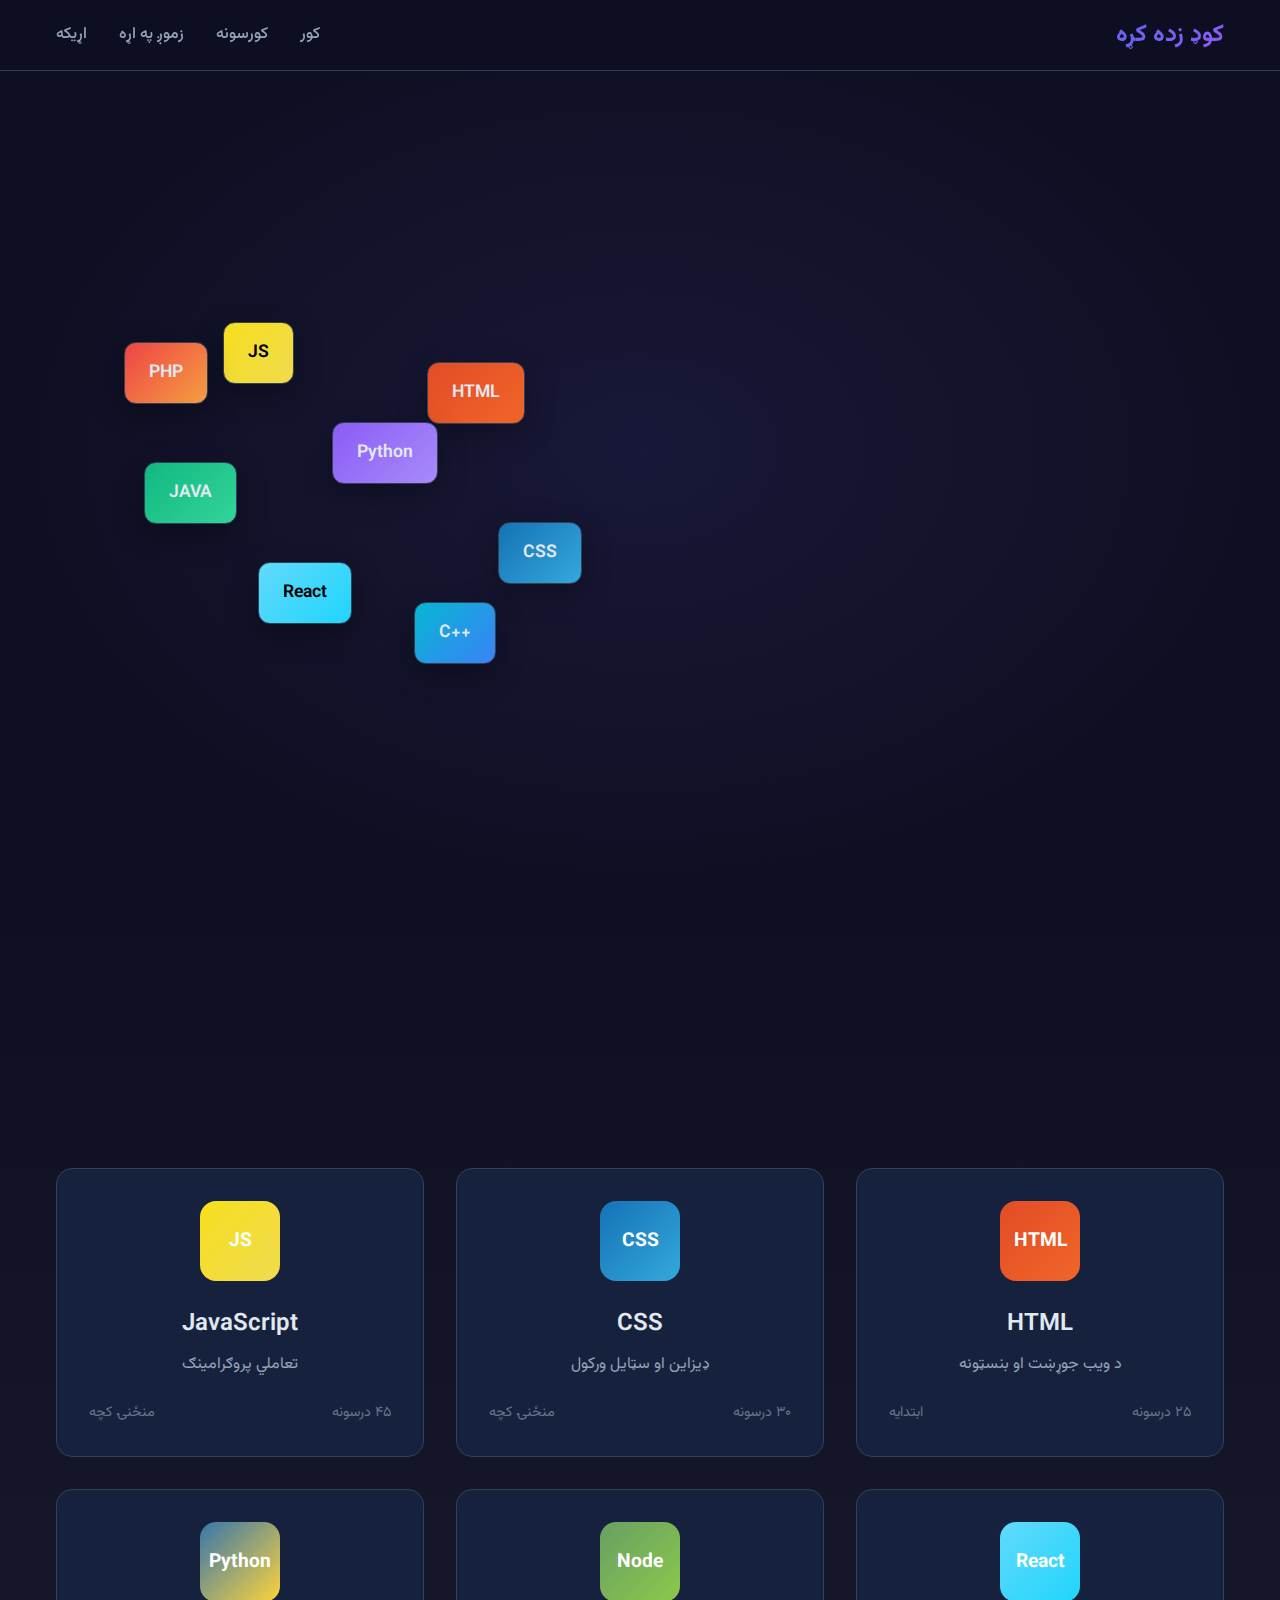
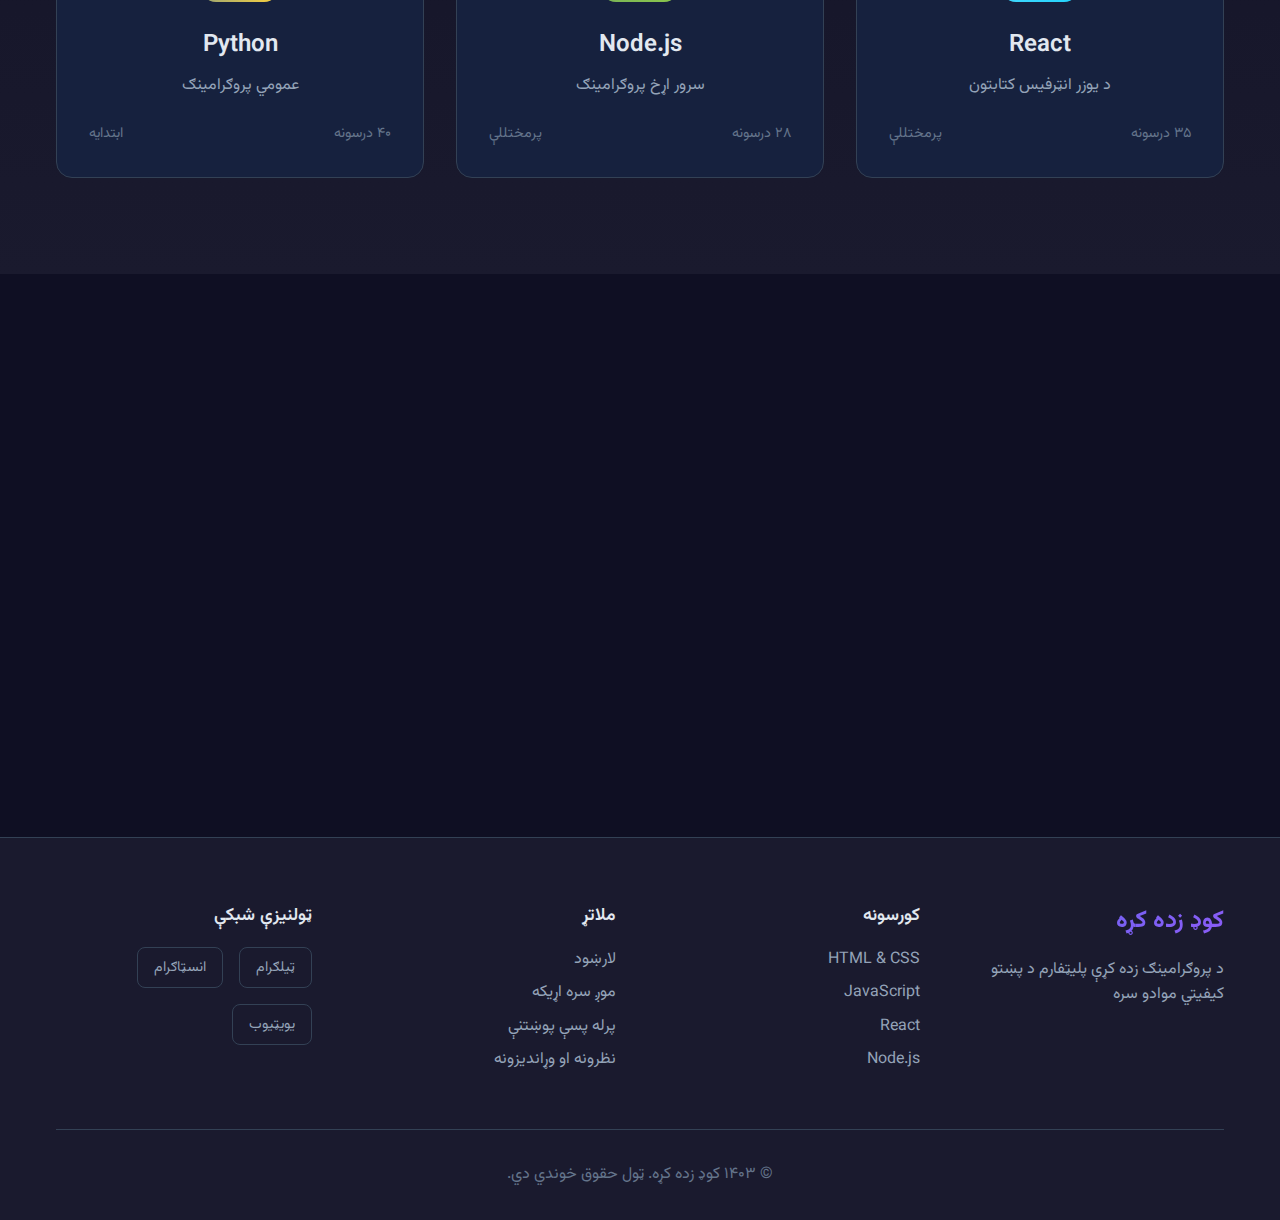
<file: index.html>
<!DOCTYPE html>
<html lang="ps" dir="rtl">
  <head>
    <meta charset="UTF-8" />
    <meta name="viewport" content="width=device-width, initial-scale=1.0" />
    <title>د پروګرامینګ زده کړې پلیټفارم</title>
    <link rel="stylesheet" href="styles.css" />
    <link
      href="https://fonts.googleapis.com/css2?family=Vazirmatn:wght@300;400;500;600;700&display=swap"
      rel="stylesheet"
    />
  </head>
  <body>
    <!-- Header -->
    <header class="header">
      <nav class="nav">
        <div class="nav-brand">
          <h2 class="brand-title">کوډ زده کړه</h2>
        </div>
        <div class="nav-links">
          <a href="#" class="nav-link">کور</a>
          <a href="#" class="nav-link">کورسونه</a>
          <a href="#" class="nav-link">زموږ په اړه</a>
          <a href="#" class="nav-link">اړیکه</a>
        </div>
        <button class="mobile-menu-btn" id="mobileMenuBtn">
          <span></span>
          <span></span>
          <span></span>
        </button>
      </nav>
    </header>

    <!-- Hero Section -->
    <section class="hero">
      <div class="hero-content">
        <h1 class="hero-title fade-in">
          د پروګرامینګ زده کړه
          <span class="highlight">اسانه او عصري</span>
        </h1>
        <p class="hero-subtitle fade-in">
          د غوره تعلیمي موادو سره، خپلې پروګرامینګ وړتیاوې لوړ کړئ
        </p>
        <div class="search-container fade-in">
          <input
            type="text"
            class="search-input"
            placeholder="موضوع یا کورس ولټوئ..."
          />
          <button class="search-btn">
            <svg
              width="20"
              height="20"
              viewBox="0 0 24 24"
              fill="none"
              stroke="currentColor"
              stroke-width="2"
            >
              <circle cx="11" cy="11" r="8"></circle>
              <path d="m21 21-4.35-4.35"></path>
            </svg>
          </button>
        </div>
      </div>
      <div class="hero-visual">
        <div class="floating-card card-1">HTML</div>
        <div class="floating-card card-2">CSS</div>
        <div class="floating-card card-3">JS</div>
        <div class="floating-card card-4">React</div>
        <div class="floating-card card-5">Python</div>
        <div class="floating-card card-6">++C</div>
        <div class="floating-card card-7">JAVA</div>
        <div class="floating-card card-8">PHP</div>
      </div>
    </section>

    <!-- Subjects Section -->
    <section class="subjects">
      <div class="container">
        <h2 class="section-title fade-in">د زده کړې موضوعات</h2>
        <p class="section-subtitle fade-in">
          خپله خوښه موضوع انتخاب کړئ
        </p>

        <div class="subjects-grid" id="subjectsGrid">
          <div class="subject-card" data-subject="html">
            <div class="card-icon">
              <div class="icon-html">HTML</div>
            </div>
            <h3 class="card-title">HTML</h3>
            <p class="card-description">د ویب جوړښت او بنسټونه</p>
            <div class="card-stats">
              <span>۲۵ درسونه</span>
              <span>ابتدایه</span>
            </div>
          </div>

          <div class="subject-card" data-subject="css">
            <div class="card-icon">
              <div class="icon-css">CSS</div>
            </div>
            <h3 class="card-title">CSS</h3>
            <p class="card-description">ډیزاین او سټایل ورکول</p>
            <div class="card-stats">
              <span>۳۰ درسونه</span>
              <span>منځنۍ کچه</span>
            </div>
          </div>

          <div class="subject-card" data-subject="javascript">
            <div class="card-icon">
              <div class="icon-js">JS</div>
            </div>
            <h3 class="card-title">JavaScript</h3>
            <p class="card-description">تعاملي پروګرامینګ</p>
            <div class="card-stats">
              <span>۴۵ درسونه</span>
              <span>منځنۍ کچه</span>
            </div>
          </div>

          <div class="subject-card" data-subject="react">
            <div class="card-icon">
              <div class="icon-react">React</div>
            </div>
            <h3 class="card-title">React</h3>
            <p class="card-description">د یوزر انټرفیس کتابتون</p>
            <div class="card-stats">
              <span>۳۵ درسونه</span>
              <span>پرمختللې</span>
            </div>
          </div>

          <div class="subject-card" data-subject="nodejs">
            <div class="card-icon">
              <div class="icon-node">Node</div>
            </div>
            <h3 class="card-title">Node.js</h3>
            <p class="card-description">سرور اړخ پروګرامینګ</p>
            <div class="card-stats">
              <span>۲۸ درسونه</span>
              <span>پرمختللې</span>
            </div>
          </div>

          <div class="subject-card" data-subject="python">
            <div class="card-icon">
              <div class="icon-python">Python</div>
            </div>
            <h3 class="card-title">Python</h3>
            <p class="card-description">عمومي پروګرامینګ</p>
            <div class="card-stats">
              <span>۴۰ درسونه</span>
              <span>ابتدایه</span>
            </div>
          </div>
        </div>
      </div>
    </section>

    <!-- Features Section -->
    <section class="features">
      <div class="container">
        <h2 class="section-title fade-in">ولې کوډ زده کړه؟</h2>
        <div class="features-grid">
          <div class="feature-card fade-in">
            <div class="feature-icon">📱</div>
            <h3>ریسپانسیو ډیزاین</h3>
            <p>په هر وسیله کې په اسانه زده کړه وکړئ</p>
          </div>
          <div class="feature-card fade-in">
            <div class="feature-icon">🌙</div>
            <h3>تیاره حالت</h3>
            <p>د شپې آرام چاپیریال لپاره</p>
          </div>
          <div class="feature-card fade-in">
            <div class="feature-icon">⚡</div>
            <h3>چټک زده کړه</h3>
            <p>لنډ او ګټور مواد</p>
          </div>
          <div class="feature-card fade-in">
            <div class="feature-icon">🎯</div>
            <h3>هدفمند</h3>
            <p>شخصي زده کړې لاره</p>
          </div>
        </div>
      </div>
    </section>

    <!-- Footer -->
    <footer class="footer">
      <div class="container">
        <div class="footer-content">
          <div class="footer-section">
            <h3 class="footer-title">کوډ زده کړه</h3>
            <p class="footer-description">
              د پروګرامینګ زده کړې پلیټفارم د پښتو کیفیتي موادو سره
            </p>
          </div>
          <div class="footer-section">
            <h4 class="footer-heading">کورسونه</h4>
            <ul class="footer-links">
              <li><a href="#">HTML & CSS</a></li>
              <li><a href="#">JavaScript</a></li>
              <li><a href="#">React</a></li>
              <li><a href="#">Node.js</a></li>
            </ul>
          </div>
          <div class="footer-section">
            <h4 class="footer-heading">ملاتړ</h4>
            <ul class="footer-links">
              <li><a href="#">لارښود</a></li>
              <li><a href="#">موږ سره اړیکه</a></li>
              <li><a href="#">پرله پسې پوښتنې</a></li>
              <li><a href="#">نظرونه او وړاندیزونه</a></li>
            </ul>
          </div>
          <div class="footer-section">
            <h4 class="footer-heading">ټولنیزې شبکې</h4>
            <div class="social-links">
              <a href="#" class="social-link">ټیلګرام</a>
              <a href="#" class="social-link">انسټاګرام</a>
              <a href="#" class="social-link">یویټیوب</a>
            </div>
          </div>
        </div>
        <div class="footer-bottom">
          <p>&copy; ۱۴۰۳ کوډ زده کړه. ټول حقوق خوندي دي.</p>
        </div>
      </div>
    </footer>

    <script src="script.js"></script>
  </body>
</html>
</file>
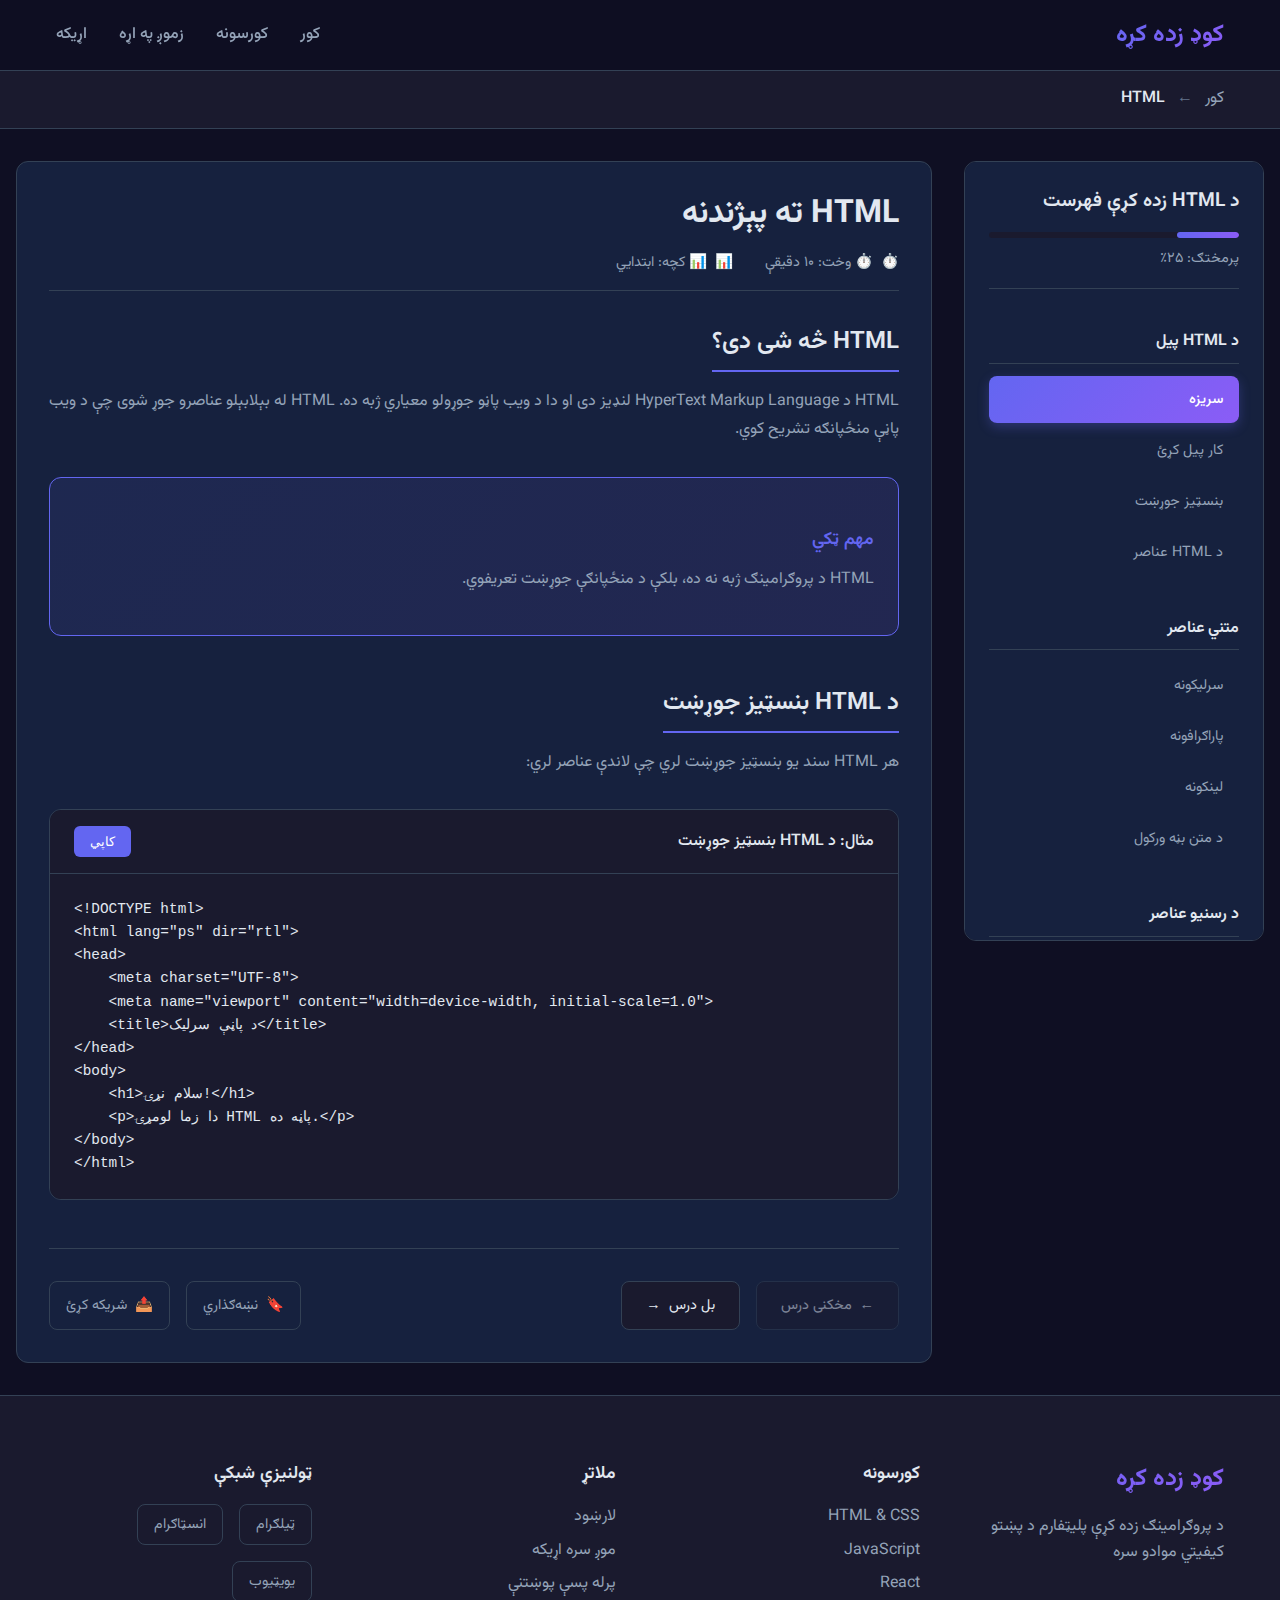
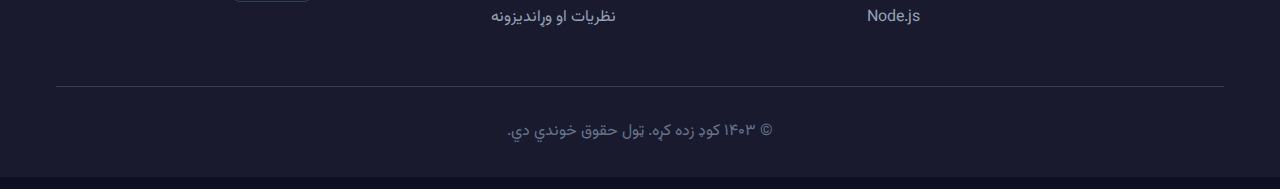
<file: subject.html>
<!DOCTYPE html>
<html lang="ps" dir="rtl">
<head>
    <meta charset="UTF-8">
    <meta name="viewport" content="width=device-width, initial-scale=1.0">
    <title>HTML زده کړه - کوډ زده کړه</title>
    <link rel="stylesheet" href="styles.css">
    <link rel="stylesheet" href="subject-styles.css">
    <link href="https://fonts.googleapis.com/css2?family=Vazirmatn:wght@300;400;500;600;700&display=swap" rel="stylesheet">
</head>
<body>
    <!-- Header -->
    <header class="header">
        <nav class="nav">
            <div class="nav-brand">
                <h2 class="brand-title">کوډ زده کړه</h2>
            </div>
            <div class="nav-links">
                <a href="index.html" class="nav-link">کور</a>
                <a href="#" class="nav-link">کورسونه</a>
                <a href="#" class="nav-link">زموږ په اړه</a>
                <a href="#" class="nav-link">اړیکه</a>
            </div>
            <button class="mobile-menu-btn" id="mobileMenuBtn">
                <span></span>
                <span></span>
                <span></span>
            </button>
        </nav>
    </header>

    <!-- Breadcrumb -->
    <div class="breadcrumb">
        <div class="container">
            <a href="index.html" class="breadcrumb-link">کور</a>
            <span class="breadcrumb-separator">←</span>
            <span class="breadcrumb-current" id="currentSubject">HTML</span>
        </div>
    </div>

    <!-- Main Content -->
    <main class="main-content">
        <div class="content-container">
            <!-- Right Sidebar -->
            <aside class="sidebar">
                <div class="sidebar-header">
                    <h3 class="sidebar-title" id="sidebarTitle">د HTML زده کړې فهرست</h3>
                    <div class="progress-bar">
                        <div class="progress-fill" style="width: 25%"></div>
                    </div>
                    <span class="progress-text">پرمختګ: ۲۵٪</span>
                </div>
                
                <nav class="sidebar-nav" id="sidebarNav">
                    <!-- HTML Topics -->
                    <div class="nav-section" data-subject="html">
                        <div class="nav-group">
                            <h4 class="nav-group-title">د HTML پیل</h4>
                            <ul class="nav-list">
                                <li><a href="#" class="nav-item active" data-topic="introduction">سریزه</a></li>
                                <li><a href="#" class="nav-item" data-topic="getting-started">کار پیل کړئ</a></li>
                                <li><a href="#" class="nav-item" data-topic="basic-structure">بنسټیز جوړښت</a></li>
                                <li><a href="#" class="nav-item" data-topic="elements">د HTML عناصر</a></li>
                            </ul>
                        </div>
                        
                        <div class="nav-group">
                            <h4 class="nav-group-title">متني عناصر</h4>
                            <ul class="nav-list">
                                <li><a href="#" class="nav-item" data-topic="headings">سرلیکونه</a></li>
                                <li><a href="#" class="nav-item" data-topic="paragraphs">پاراګرافونه</a></li>
                                <li><a href="#" class="nav-item" data-topic="links">لینکونه</a></li>
                                <li><a href="#" class="nav-item" data-topic="formatting">د متن بڼه ورکول</a></li>
                            </ul>
                        </div>
                        
                        <div class="nav-group">
                            <h4 class="nav-group-title">د رسنیو عناصر</h4>
                            <ul class="nav-list">
                                <li><a href="#" class="nav-item" data-topic="images">انځورونه</a></li>
                                <li><a href="#" class="nav-item" data-topic="audio">غږ</a></li>
                                <li><a href="#" class="nav-item" data-topic="video">ویډیو</a></li>
                            </ul>
                        </div>
                        
                        <div class="nav-group">
                            <h4 class="nav-group-title">جدولونه او فورمونه</h4>
                            <ul class="nav-list">
                                <li><a href="#" class="nav-item" data-topic="tables">جدولونه</a></li>
                                <li><a href="#" class="nav-item" data-topic="forms">فورمونه</a></li>
                                <li><a href="#" class="nav-item" data-topic="input-types">د ننوت ډولونه</a></li>
                                <li><a href="#" class="nav-item" data-topic="buttons">تڼۍ</a></li>
                            </ul>
                        </div>
                        
                        <div class="nav-group">
                            <h4 class="nav-group-title">پرمختللې موضوعات</h4>
                            <ul class="nav-list">
                                <li><a href="#" class="nav-item" data-topic="semantic">سمانټیک HTML</a></li>
                                <li><a href="#" class="nav-item" data-topic="accessibility">لاس رسی</a></li>
                                <li><a href="#" class="nav-item" data-topic="best-practices">غوره کړنلارې</a></li>
                            </ul>
                        </div>
                    </div>
                </nav>
            </aside>

            <!-- Content Area -->
            <div class="content-area">
                <article class="lesson-content" id="lessonContent">
                    <header class="lesson-header">
                        <h1 class="lesson-title" id="lessonTitle">HTML ته پېژندنه</h1>
                        <div class="lesson-meta">
                            <span class="lesson-duration">وخت: ۱۰ دقیقې</span>
                            <span class="lesson-level">کچه: ابتدایي</span>
                        </div>
                    </header>

                    <div class="lesson-body">
                        <section class="content-section">
                            <h2>HTML څه شی دی؟</h2>
                            <p>
                                HTML د HyperText Markup Language لنډیز دی او دا د ویب پاڼو جوړولو معیاري ژبه ده.
                                HTML له بېلابېلو عناصرو جوړ شوی چې د ویب پاڼې منځپانګه تشریح کوي.
                            </p>
                            
                            <div class="info-box">
                                <h3>مهم ټکي</h3>
                                <p>HTML د پروګرامینګ ژبه نه ده، بلکې د منځپانګې جوړښت تعریفوي.</p>
                            </div>
                        </section>

                        <section class="content-section">
                            <h2>د HTML بنسټیز جوړښت</h2>
                            <p>هر HTML سند یو بنسټیز جوړښت لري چې لاندې عناصر لري:</p>
                            
                            <div class="code-example">
                                <div class="code-header">
                                    <span class="code-title">مثال: د HTML بنسټیز جوړښت</span>
                                    <button class="copy-btn" onclick="copyCode(this)">کاپي</button>
                                </div>
                                <pre class="code-block"><code>&lt;!DOCTYPE html&gt;
&lt;html lang="ps" dir="rtl"&gt;
&lt;head&gt;
    &lt;meta charset="UTF-8"&gt;
    &lt;meta name="viewport" content="width=device-width, initial-scale=1.0"&gt;
    &lt;title&gt;د پاڼې سرلیک&lt;/title&gt;
&lt;/head&gt;
&lt;body&gt;
    &lt;h1&gt;سلام نړۍ!&lt;/h1&gt;
    &lt;p&gt;دا زما لومړۍ HTML پاڼه ده.&lt;/p&gt;
&lt;/body&gt;
&lt;/html&gt;</code></pre>
                            </div>
                        </section>
                    </div>

                    <footer class="lesson-footer">
                        <div class="lesson-navigation">
                            <button class="nav-btn prev-btn" disabled>
                                <span>←</span>
                                مخکنی درس
                            </button>
                            <button class="nav-btn next-btn" onclick="nextLesson()">
                                بل درس
                                <span>→</span>
                            </button>
                        </div>
                        
                        <div class="lesson-actions">
                            <button class="action-btn bookmark-btn">
                                <span>🔖</span>
                                نښه‌ګذاري
                            </button>
                            <button class="action-btn share-btn">
                                <span>📤</span>
                                شریکه کړئ
                            </button>
                        </div>
                    </footer>
                </article>
            </div>
        </div>
    </main>

    <!-- Footer -->
    <footer class="footer">
        <div class="container">
            <div class="footer-content">
                <div class="footer-section">
                    <h3 class="footer-title">کوډ زده کړه</h3>
                    <p class="footer-description">
                        د پروګرامینګ زده کړې پلیټفارم د پښتو کیفیتي موادو سره
                    </p>
                </div>
                <div class="footer-section">
                    <h4 class="footer-heading">کورسونه</h4>
                    <ul class="footer-links">
                        <li><a href="#">HTML & CSS</a></li>
                        <li><a href="#">JavaScript</a></li>
                        <li><a href="#">React</a></li>
                        <li><a href="#">Node.js</a></li>
                    </ul>
                </div>
                <div class="footer-section">
                    <h4 class="footer-heading">ملاتړ</h4>
                    <ul class="footer-links">
                        <li><a href="#">لارښود</a></li>
                        <li><a href="#">موږ سره اړیکه</a></li>
                        <li><a href="#">پرله پسې پوښتنې</a></li>
                        <li><a href="#">نظریات او وړاندیزونه</a></li>
                    </ul>
                </div>
                <div class="footer-section">
                    <h4 class="footer-heading">ټولنیزې شبکې</h4>
                    <div class="social-links">
                        <a href="#" class="social-link">ټیلګرام</a>
                        <a href="#" class="social-link">انسټاګرام</a>
                        <a href="#" class="social-link">یویټیوب</a>
                    </div>
                </div>
            </div>
            <div class="footer-bottom">
                <p>&copy; ۱۴۰۳ کوډ زده کړه. ټول حقوق خوندي دي.</p>
            </div>
        </div>
    </footer>

    <script src="script.js"></script>
    <script src="subject-script.js"></script>
</body>
</html>
</file>
<file: subject-styles.css>
/* Subject Page Specific Styles */

/* Breadcrumb */
.breadcrumb {
  background: var(--bg-secondary);
  border-bottom: 1px solid var(--border-color);
  padding: 1rem 0;
  margin-top: 70px;
}

.breadcrumb-link {
  color: var(--text-secondary);
  text-decoration: none;
  transition: color 0.3s ease;
}

.breadcrumb-link:hover {
  color: var(--primary-color);
}

.breadcrumb-separator {
  margin: 0 0.5rem;
  color: var(--text-muted);
}

.breadcrumb-current {
  color: var(--text-primary);
  font-weight: 500;
}

/* Main Content Layout */
.main-content {
  min-height: calc(100vh - 140px);
  background: var(--bg-primary);
}

.content-container {
  max-width: 1400px;
  margin: 0 auto;
  display: grid;
  grid-template-columns: 300px 1fr;
  gap: 2rem;
  padding: 2rem 1rem;
}

/* Sidebar Styles */
.sidebar {
  background: var(--bg-card);
  border: 1px solid var(--border-color);
  border-radius: 12px;
  padding: 1.5rem;
  height: fit-content;
  position: sticky;
  top: 100px;
  max-height: calc(100vh - 120px);
  overflow-y: auto;
}

.sidebar-header {
  margin-bottom: 2rem;
  padding-bottom: 1rem;
  border-bottom: 1px solid var(--border-color);
}

.sidebar-title {
  font-size: 1.2rem;
  font-weight: 600;
  margin-bottom: 1rem;
  color: var(--text-primary);
}

.progress-bar {
  width: 100%;
  height: 6px;
  background: var(--bg-secondary);
  border-radius: 3px;
  overflow: hidden;
  margin-bottom: 0.5rem;
}

.progress-fill {
  height: 100%;
  background: linear-gradient(90deg, var(--primary-color), var(--secondary-color));
  border-radius: 3px;
  transition: width 0.3s ease;
}

.progress-text {
  font-size: 0.9rem;
  color: var(--text-secondary);
}

/* Navigation Styles */
.sidebar-nav {
  direction: rtl;
}

.nav-group {
  margin-bottom: 2rem;
}

.nav-group-title {
  font-size: 1rem;
  font-weight: 600;
  color: var(--text-primary);
  margin-bottom: 0.75rem;
  padding: 0.5rem 0;
  border-bottom: 1px solid var(--border-color);
}

.nav-list {
  list-style: none;
  padding: 0;
}

.nav-list li {
  margin-bottom: 0.25rem;
}

.nav-item {
  display: block;
  padding: 0.75rem 1rem;
  color: var(--text-secondary);
  text-decoration: none;
  border-radius: 8px;
  transition: all 0.3s ease;
  font-size: 0.9rem;
  position: relative;
}

.nav-item:hover {
  background: var(--bg-secondary);
  color: var(--text-primary);
  transform: translateX(-2px);
}

.nav-item.active {
  background: linear-gradient(135deg, var(--primary-color), var(--secondary-color));
  color: white;
  font-weight: 500;
  box-shadow: 0 4px 12px var(--glow-color);
}

.nav-item.completed::after {
  content: "✓";
  position: absolute;
  left: 0.5rem;
  color: var(--success-color);
  font-weight: bold;
}

/* Content Area */
.content-area {
  background: var(--bg-card);
  border: 1px solid var(--border-color);
  border-radius: 12px;
  overflow: hidden;
}

.lesson-content {
  padding: 2rem;
}

.lesson-header {
  margin-bottom: 2rem;
  padding-bottom: 1rem;
  border-bottom: 1px solid var(--border-color);
}

.lesson-title {
  font-size: 2rem;
  font-weight: 700;
  color: var(--text-primary);
  margin-bottom: 1rem;
  line-height: 1.3;
}

.lesson-meta {
  display: flex;
  gap: 2rem;
  font-size: 0.9rem;
  color: var(--text-secondary);
}

.lesson-duration,
.lesson-level {
  display: flex;
  align-items: center;
  gap: 0.5rem;
}

.lesson-duration::before {
  content: "⏱️";
}

.lesson-level::before {
  content: "📊";
}

/* Content Sections */
.content-section {
  margin-bottom: 3rem;
}

.content-section h2 {
  font-size: 1.5rem;
  font-weight: 600;
  color: var(--text-primary);
  margin-bottom: 1rem;
  padding-bottom: 0.5rem;
  border-bottom: 2px solid var(--primary-color);
  display: inline-block;
}

.content-section h3 {
  font-size: 1.2rem;
  font-weight: 600;
  color: var(--text-primary);
  margin: 1.5rem 0 0.75rem;
}

.content-section p {
  line-height: 1.8;
  color: var(--text-secondary);
  margin-bottom: 1rem;
}

/* Info Boxes */
.info-box {
  background: linear-gradient(135deg, rgba(99, 102, 241, 0.1), rgba(139, 92, 246, 0.1));
  border: 1px solid var(--primary-color);
  border-radius: 12px;
  padding: 1.5rem;
  margin: 2rem 0;
}

.info-box h3 {
  color: var(--primary-color);
  margin-bottom: 0.75rem;
  font-size: 1.1rem;
}

.exercise-box {
  background: linear-gradient(135deg, rgba(16, 185, 129, 0.1), rgba(6, 182, 212, 0.1));
  border: 1px solid var(--success-color);
  border-radius: 12px;
  padding: 1.5rem;
  margin: 2rem 0;
}

.exercise-box h3 {
  color: var(--success-color);
  margin-bottom: 0.75rem;
  font-size: 1.1rem;
}

/* Code Examples */
.code-example {
  margin: 2rem 0;
  border-radius: 12px;
  overflow: hidden;
  border: 1px solid var(--border-color);
}

.code-header {
  background: var(--bg-secondary);
  padding: 1rem 1.5rem;
  display: flex;
  justify-content: space-between;
  align-items: center;
  border-bottom: 1px solid var(--border-color);
}

.code-title {
  font-weight: 500;
  color: var(--text-primary);
}

.copy-btn {
  background: var(--primary-color);
  color: white;
  border: none;
  padding: 0.5rem 1rem;
  border-radius: 6px;
  font-size: 0.8rem;
  cursor: pointer;
  transition: all 0.3s ease;
}

.copy-btn:hover {
  background: var(--primary-dark);
  box-shadow: 0 0 10px var(--glow-color);
}

.code-block {
  background: #1a1a2e;
  color: #e2e8f0;
  padding: 1.5rem;
  margin: 0;
  font-family: "Courier New", monospace;
  font-size: 0.9rem;
  line-height: 1.6;
  overflow-x: auto;
  direction: ltr;
  text-align: left;
}

.code-block code {
  color: inherit;
}

/* Elements Grid */
.elements-grid {
  display: grid;
  grid-template-columns: repeat(auto-fit, minmax(200px, 1fr));
  gap: 1rem;
  margin: 2rem 0;
}

.element-card {
  background: var(--bg-secondary);
  border: 1px solid var(--border-color);
  border-radius: 8px;
  padding: 1.5rem;
  text-align: center;
  transition: all 0.3s ease;
}

.element-card:hover {
  transform: translateY(-2px);
  box-shadow: 0 8px 25px rgba(0, 0, 0, 0.2);
  border-color: var(--primary-color);
}

.element-card h3 {
  color: var(--primary-color);
  font-family: "Courier New", monospace;
  font-size: 1.1rem;
  margin-bottom: 0.5rem;
}

.element-card p {
  font-size: 0.9rem;
  margin: 0;
}

/* Lesson Footer */
.lesson-footer {
  margin-top: 3rem;
  padding-top: 2rem;
  border-top: 1px solid var(--border-color);
  display: flex;
  justify-content: space-between;
  align-items: center;
  flex-wrap: wrap;
  gap: 1rem;
}

.lesson-navigation {
  display: flex;
  gap: 1rem;
}

.nav-btn {
  display: flex;
  align-items: center;
  gap: 0.5rem;
  padding: 0.75rem 1.5rem;
  border: 1px solid var(--border-color);
  background: var(--bg-secondary);
  color: var(--text-primary);
  border-radius: 8px;
  cursor: pointer;
  transition: all 0.3s ease;
  font-family: inherit;
  font-size: 0.9rem;
}

.nav-btn:hover:not(:disabled) {
  background: var(--primary-color);
  border-color: var(--primary-color);
  box-shadow: 0 0 15px var(--glow-color);
}

.nav-btn:disabled {
  opacity: 0.5;
  cursor: not-allowed;
}

.lesson-actions {
  display: flex;
  gap: 1rem;
}

.action-btn {
  display: flex;
  align-items: center;
  gap: 0.5rem;
  padding: 0.75rem 1rem;
  background: transparent;
  border: 1px solid var(--border-color);
  color: var(--text-secondary);
  border-radius: 8px;
  cursor: pointer;
  transition: all 0.3s ease;
  font-family: inherit;
  font-size: 0.9rem;
}

.action-btn:hover {
  color: var(--primary-color);
  border-color: var(--primary-color);
  box-shadow: 0 0 10px var(--glow-color);
}

/* Responsive Design */
@media (max-width: 1024px) {
  .content-container {
    grid-template-columns: 250px 1fr;
    gap: 1rem;
  }

  .sidebar {
    padding: 1rem;
  }

  .lesson-content {
    padding: 1.5rem;
  }
}

@media (max-width: 768px) {
  .content-container {
    grid-template-columns: 1fr;
    padding: 1rem;
  }

  .sidebar {
    position: static;
    max-height: none;
    margin-bottom: 1rem;
    order: 2;
  }

  .content-area {
    order: 1;
  }

  .lesson-title {
    font-size: 1.5rem;
  }

  .lesson-meta {
    flex-direction: column;
    gap: 0.5rem;
  }

  .lesson-footer {
    flex-direction: column;
    align-items: stretch;
  }

  .lesson-navigation {
    justify-content: space-between;
  }

  .lesson-actions {
    justify-content: center;
  }

  .elements-grid {
    grid-template-columns: 1fr;
  }
}

@media (max-width: 480px) {
  .lesson-content {
    padding: 1rem;
  }

  .code-block {
    font-size: 0.8rem;
    padding: 1rem;
  }

  .nav-btn,
  .action-btn {
    padding: 0.5rem 1rem;
    font-size: 0.8rem;
  }
}

/* Custom Scrollbar for Sidebar */
.sidebar::-webkit-scrollbar {
  width: 6px;
}

.sidebar::-webkit-scrollbar-track {
  background: var(--bg-secondary);
  border-radius: 3px;
}

.sidebar::-webkit-scrollbar-thumb {
  background: var(--primary-color);
  border-radius: 3px;
}

.sidebar::-webkit-scrollbar-thumb:hover {
  background: var(--primary-dark);
}

/* Animation for content loading */
.lesson-content {
  animation: fadeInUp 0.6s ease forwards;
}

@keyframes fadeInUp {
  from {
    opacity: 0;
    transform: translateY(20px);
  }
  to {
    opacity: 1;
    transform: translateY(0);
  }
}

/* Mobile Menu Styles for Subject Page */
.nav-links.active {
  display: flex;
  position: absolute;
  top: 100%;
  left: 0;
  right: 0;
  background: rgba(15, 15, 35, 0.98);
  backdrop-filter: blur(10px);
  flex-direction: column;
  padding: 1rem;
  border-top: 1px solid var(--border-color);
  box-shadow: 0 10px 30px rgba(0, 0, 0, 0.3);
  z-index: 999;
}

.nav-links.active .nav-link {
  padding: 1rem;
  border-bottom: 1px solid var(--border-color);
  text-align: center;
  font-size: 1.1rem;
}

.nav-links.active .nav-link:last-child {
  border-bottom: none;
}

.mobile-menu-btn.active span:nth-child(1) {
  transform: rotate(45deg) translate(5px, 5px);
}

.mobile-menu-btn.active span:nth-child(2) {
  opacity: 0;
}

.mobile-menu-btn.active span:nth-child(3) {
  transform: rotate(-45deg) translate(7px, -6px);
}

/* Ensure nav container has relative positioning */
.nav {
  position: relative;
}
</file>
<file: styles.css>
/* Reset and Base Styles */
* {
  margin: 0;
  padding: 0;
  box-sizing: border-box;
}

:root {
  --primary-color: #6366f1;
  --primary-dark: #4f46e5;
  --secondary-color: #8b5cf6;
  --accent-color: #06b6d4;
  --bg-primary: #0f0f23;
  --bg-secondary: #1a1a2e;
  --bg-card: #16213e;
  --text-primary: #e2e8f0;
  --text-secondary: #94a3b8;
  --text-muted: #64748b;
  --border-color: #334155;
  --glow-color: rgba(99, 102, 241, 0.3);
  --success-color: #10b981;
  --warning-color: #f59e0b;
  --error-color: #ef4444;
}

body {
  font-family: "Vazirmatn", -apple-system, BlinkMacSystemFont, "Segoe UI", sans-serif;
  background: var(--bg-primary);
  color: var(--text-primary);
  line-height: 1.6;
  direction: rtl;
  overflow-x: hidden;
}

.container {
  max-width: 1200px;
  margin: 0 auto;
  padding: 0 1rem;
}

/* Header Styles */
.header {
  position: fixed;
  top: 0;
  width: 100%;
  background: rgba(15, 15, 35, 0.95);
  backdrop-filter: blur(10px);
  border-bottom: 1px solid var(--border-color);
  z-index: 1000;
  transition: all 0.3s ease;
}

.nav {
  display: flex;
  justify-content: space-between;
  align-items: center;
  padding: 1rem;
  max-width: 1200px;
  margin: 0 auto;
  position: relative;
}

.brand-title {
  font-size: 1.5rem;
  font-weight: 700;
  background: linear-gradient(135deg, var(--primary-color), var(--secondary-color));
  -webkit-background-clip: text;
  -webkit-text-fill-color: transparent;
  background-clip: text;
}

.nav-links {
  display: none;
  gap: 2rem;
}

.nav-link {
  color: var(--text-secondary);
  text-decoration: none;
  font-weight: 500;
  transition: all 0.3s ease;
  position: relative;
}

.nav-link:hover {
  color: var(--primary-color);
  text-shadow: 0 0 10px var(--glow-color);
}

.mobile-menu-btn {
  display: flex;
  flex-direction: column;
  gap: 4px;
  background: none;
  border: none;
  cursor: pointer;
  padding: 0.5rem;
}

.mobile-menu-btn span {
  width: 25px;
  height: 3px;
  background: var(--text-primary);
  border-radius: 2px;
  transition: all 0.3s ease;
}

/* Mobile Menu Styles */
.nav-links.active {
  display: flex;
  position: absolute;
  top: 100%;
  left: 0;
  right: 0;
  background: rgba(15, 15, 35, 0.98);
  backdrop-filter: blur(10px);
  flex-direction: column;
  padding: 1rem;
  border-top: 1px solid var(--border-color);
  box-shadow: 0 10px 30px rgba(0, 0, 0, 0.3);
  z-index: 999;
}

.nav-links.active .nav-link {
  padding: 1rem;
  border-bottom: 1px solid var(--border-color);
  text-align: center;
  font-size: 1.1rem;
}

.nav-links.active .nav-link:last-child {
  border-bottom: none;
}

.mobile-menu-btn.active span:nth-child(1) {
  transform: rotate(45deg) translate(5px, 5px);
}

.mobile-menu-btn.active span:nth-child(2) {
  opacity: 0;
}

.mobile-menu-btn.active span:nth-child(3) {
  transform: rotate(-45deg) translate(7px, -6px);
}

/* Hero Section */
.hero {
  min-height: 100vh;
  display: flex;
  align-items: center;
  justify-content: space-between;
  padding: 8rem 1rem 4rem;
  position: relative;
  overflow: hidden;
}

.hero::before {
  content: "";
  position: absolute;
  top: 0;
  left: 0;
  right: 0;
  bottom: 0;
  background: radial-gradient(ellipse at center, rgba(99, 102, 241, 0.1) 0%, transparent 70%);
  pointer-events: none;
}

.hero-content {
  flex: 1;
  max-width: 600px;
  z-index: 2;
}

.hero-title {
  font-size: clamp(2rem, 5vw, 3.5rem);
  font-weight: 700;
  line-height: 1.2;
  margin-bottom: 1.5rem;
}

.highlight {
  background: linear-gradient(135deg, var(--primary-color), var(--secondary-color));
  -webkit-background-clip: text;
  -webkit-text-fill-color: transparent;
  background-clip: text;
  position: relative;
}

.hero-subtitle {
  font-size: 1.2rem;
  color: var(--text-secondary);
  margin-bottom: 2rem;
  line-height: 1.6;
}

.search-container {
  position: relative;
  max-width: 500px;
  margin-bottom: 2rem;
}

.search-input {
  width: 100%;
  padding: 1rem 3rem 1rem 1rem;
  background: var(--bg-card);
  border: 2px solid var(--border-color);
  border-radius: 12px;
  color: var(--text-primary);
  font-size: 1rem;
  font-family: inherit;
  transition: all 0.3s ease;
}

.search-input:focus {
  outline: none;
  border-color: var(--primary-color);
  box-shadow: 0 0 20px var(--glow-color);
}

.search-input::placeholder {
  color: var(--text-muted);
}

.search-btn {
  position: absolute;
  left: 1rem;
  top: 50%;
  transform: translateY(-50%);
  background: var(--primary-color);
  border: none;
  border-radius: 8px;
  padding: 0.5rem;
  color: white;
  cursor: pointer;
  transition: all 0.3s ease;
}

.search-btn:hover {
  background: var(--primary-dark);
  box-shadow: 0 0 15px var(--glow-color);
}

.hero-visual {
  flex: 1;
  position: relative;
  height: 400px;
  display: none;
}

.floating-card {
  position: absolute;
  background: var(--bg-card);
  border: 1px solid var(--border-color);
  border-radius: 12px;
  padding: 1rem 1.5rem;
  font-weight: 600;
  font-size: 1.1rem;
  color: var(--text-primary);
  animation: float 6s ease-in-out infinite;
  box-shadow: 0 10px 30px rgba(0, 0, 0, 0.3);
}

.card-1 {
    top: 20%;
    right: 20%;
    animation-delay: 0s;
    background: linear-gradient(135deg, #e34c26, #f06529);
}

.card-2 {
    top: 60%;
    right: 10%;
    animation-delay: 1.5s;
    background: linear-gradient(135deg, #1572b6, #33a9dc);
}

.card-3 {
    top: 10%;
    right: 60%;
    animation-delay: 3s;
    background: linear-gradient(135deg, #f7df1e, #f0db4f);
    color: #000;
}

.card-4 {
    top: 70%;
    right: 50%;
    animation-delay: 4.5s;
    background: linear-gradient(135deg, #61dafb, #21d4fd);
    color: #000;
}

.card-5 {
    top: 35%;
    right: 35%;
    animation-delay: 0.75s;
    background: linear-gradient(135deg, #8b5cf6, #a78bfa);
}

.card-6 {
    top: 80%;
    right: 25%;
    animation-delay: 2.25s;
    background: linear-gradient(135deg, #06b6d4, #3b82f6);
}

.card-7 {
    top: 45%;
    right: 70%;
    animation-delay: 3.75s;
    background: linear-gradient(135deg, #10b981, #34d399);
}

.card-8 {
    top: 15%;
    right: 75%;
    animation-delay: 5.25s;
    background: linear-gradient(135deg, #ef4444, #f59e42);
}

@keyframes float {
  0%,
  100% {
    transform: translateY(0px) rotate(0deg);
  }
  25% {
    transform: translateY(-20px) rotate(1deg);
  }
  50% {
    transform: translateY(-10px) rotate(-1deg);
  }
  75% {
    transform: translateY(-15px) rotate(0.5deg);
  }
}

/* Subjects Section */
.subjects {
  padding: 6rem 0;
  background: linear-gradient(180deg, var(--bg-primary) 0%, var(--bg-secondary) 100%);
}

.section-title {
  font-size: 2.5rem;
  font-weight: 700;
  text-align: center;
  margin-bottom: 1rem;
  background: linear-gradient(135deg, var(--primary-color), var(--secondary-color));
  -webkit-background-clip: text;
  -webkit-text-fill-color: transparent;
  background-clip: text;
}

.section-subtitle {
  text-align: center;
  color: var(--text-secondary);
  font-size: 1.1rem;
  margin-bottom: 4rem;
}

.subjects-grid {
  display: grid;
  grid-template-columns: repeat(auto-fit, minmax(280px, 1fr));
  gap: 2rem;
  margin-top: 3rem;
}

.subject-card {
  background: var(--bg-card);
  border: 1px solid var(--border-color);
  border-radius: 16px;
  padding: 2rem;
  text-align: center;
  transition: all 0.3s ease;
  cursor: pointer;
  position: relative;
  overflow: hidden;
}

.subject-card::before {
  content: "";
  position: absolute;
  top: 0;
  left: 0;
  right: 0;
  bottom: 0;
  background: linear-gradient(135deg, var(--primary-color), var(--secondary-color));
  opacity: 0;
  transition: opacity 0.3s ease;
  z-index: 1;
}

.subject-card:hover::before {
  opacity: 0.1;
}

.subject-card:hover {
  transform: translateY(-10px);
  box-shadow: 0 20px 40px rgba(0, 0, 0, 0.3);
  border-color: var(--primary-color);
}

.card-icon {
  margin-bottom: 1.5rem;
  position: relative;
  z-index: 2;
}

.card-icon > div {
  width: 80px;
  height: 80px;
  margin: 0 auto;
  border-radius: 16px;
  display: flex;
  align-items: center;
  justify-content: center;
  font-weight: 700;
  font-size: 1.2rem;
  color: white;
}

.icon-html {
  background: linear-gradient(135deg, #e34c26, #f06529);
}
.icon-css {
  background: linear-gradient(135deg, #1572b6, #33a9dc);
}
.icon-js {
  background: linear-gradient(135deg, #f7df1e, #f0db4f);
  color: #000;
}
.icon-react {
  background: linear-gradient(135deg, #61dafb, #21d4fd);
  color: #000;
}
.icon-node {
  background: linear-gradient(135deg, #68a063, #8cc84b);
}
.icon-python {
  background: linear-gradient(135deg, #3776ab, #ffd43b);
}

.card-title {
  font-size: 1.5rem;
  font-weight: 600;
  margin-bottom: 0.5rem;
  position: relative;
  z-index: 2;
}

.card-description {
  color: var(--text-secondary);
  margin-bottom: 1.5rem;
  position: relative;
  z-index: 2;
}

.card-stats {
  display: flex;
  justify-content: space-between;
  align-items: center;
  font-size: 0.9rem;
  color: var(--text-muted);
  position: relative;
  z-index: 2;
}

/* Features Section */
.features {
  padding: 6rem 0;
  background: var(--bg-primary);
}

.features-grid {
  display: grid;
  grid-template-columns: repeat(auto-fit, minmax(250px, 1fr));
  gap: 2rem;
  margin-top: 3rem;
}

.feature-card {
  background: var(--bg-card);
  border: 1px solid var(--border-color);
  border-radius: 16px;
  padding: 2rem;
  text-align: center;
  transition: all 0.3s ease;
}

.feature-card:hover {
  transform: translateY(-5px);
  box-shadow: 0 15px 30px rgba(0, 0, 0, 0.2);
  border-color: var(--primary-color);
}

.feature-icon {
  font-size: 3rem;
  margin-bottom: 1rem;
}

.feature-card h3 {
  font-size: 1.3rem;
  font-weight: 600;
  margin-bottom: 1rem;
}

.feature-card p {
  color: var(--text-secondary);
  line-height: 1.6;
}

/* Footer */
.footer {
  background: var(--bg-secondary);
  border-top: 1px solid var(--border-color);
  padding: 4rem 0 2rem;
}

.footer-content {
  display: grid;
  grid-template-columns: repeat(auto-fit, minmax(250px, 1fr));
  gap: 3rem;
  margin-bottom: 3rem;
}

.footer-title {
  font-size: 1.5rem;
  font-weight: 700;
  margin-bottom: 1rem;
  background: linear-gradient(135deg, var(--primary-color), var(--secondary-color));
  -webkit-background-clip: text;
  -webkit-text-fill-color: transparent;
  background-clip: text;
}

.footer-description {
  color: var(--text-secondary);
  line-height: 1.6;
}

.footer-heading {
  font-size: 1.1rem;
  font-weight: 600;
  margin-bottom: 1rem;
  color: var(--text-primary);
}

.footer-links {
  list-style: none;
}

.footer-links li {
  margin-bottom: 0.5rem;
}

.footer-links a {
  color: var(--text-secondary);
  text-decoration: none;
  transition: all 0.3s ease;
}

.footer-links a:hover {
  color: var(--primary-color);
  text-shadow: 0 0 10px var(--glow-color);
}

.social-links {
  display: flex;
  gap: 1rem;
  flex-wrap: wrap;
}

.social-link {
  color: var(--text-secondary);
  text-decoration: none;
  padding: 0.5rem 1rem;
  border: 1px solid var(--border-color);
  border-radius: 8px;
  transition: all 0.3s ease;
  font-size: 0.9rem;
}

.social-link:hover {
  color: var(--primary-color);
  border-color: var(--primary-color);
  box-shadow: 0 0 15px var(--glow-color);
}

.footer-bottom {
  text-align: center;
  padding-top: 2rem;
  border-top: 1px solid var(--border-color);
  color: var(--text-muted);
}

/* Animations */
.fade-in {
  opacity: 0;
  transform: translateY(30px);
  animation: fadeInUp 0.8s ease forwards;
}

.fade-in:nth-child(2) {
  animation-delay: 0.2s;
}
.fade-in:nth-child(3) {
  animation-delay: 0.4s;
}
.fade-in:nth-child(4) {
  animation-delay: 0.6s;
}

@keyframes fadeInUp {
  to {
    opacity: 1;
    transform: translateY(0);
  }
}

/* Responsive Design */
@media (min-width: 768px) {
  .nav-links {
    display: flex;
  }

  .mobile-menu-btn {
    display: none;
  }

  .hero {
    padding: 8rem 2rem 4rem;
  }

  .hero-visual {
    display: block;
  }

  .subjects-grid {
    grid-template-columns: repeat(auto-fit, minmax(300px, 1fr));
  }
}

@media (min-width: 1024px) {
  .hero {
    padding: 8rem 4rem 4rem;
  }

  .subjects-grid {
    grid-template-columns: repeat(3, 1fr);
  }

  .features-grid {
    grid-template-columns: repeat(4, 1fr);
  }
}

/* Custom Scrollbar */
::-webkit-scrollbar {
  width: 8px;
}

::-webkit-scrollbar-track {
  background: var(--bg-secondary);
}

::-webkit-scrollbar-thumb {
  background: var(--primary-color);
  border-radius: 4px;
}

::-webkit-scrollbar-thumb:hover {
  background: var(--primary-dark);
}

/* Selection */
::selection {
  background: var(--primary-color);
  color: white;
}
</file>
